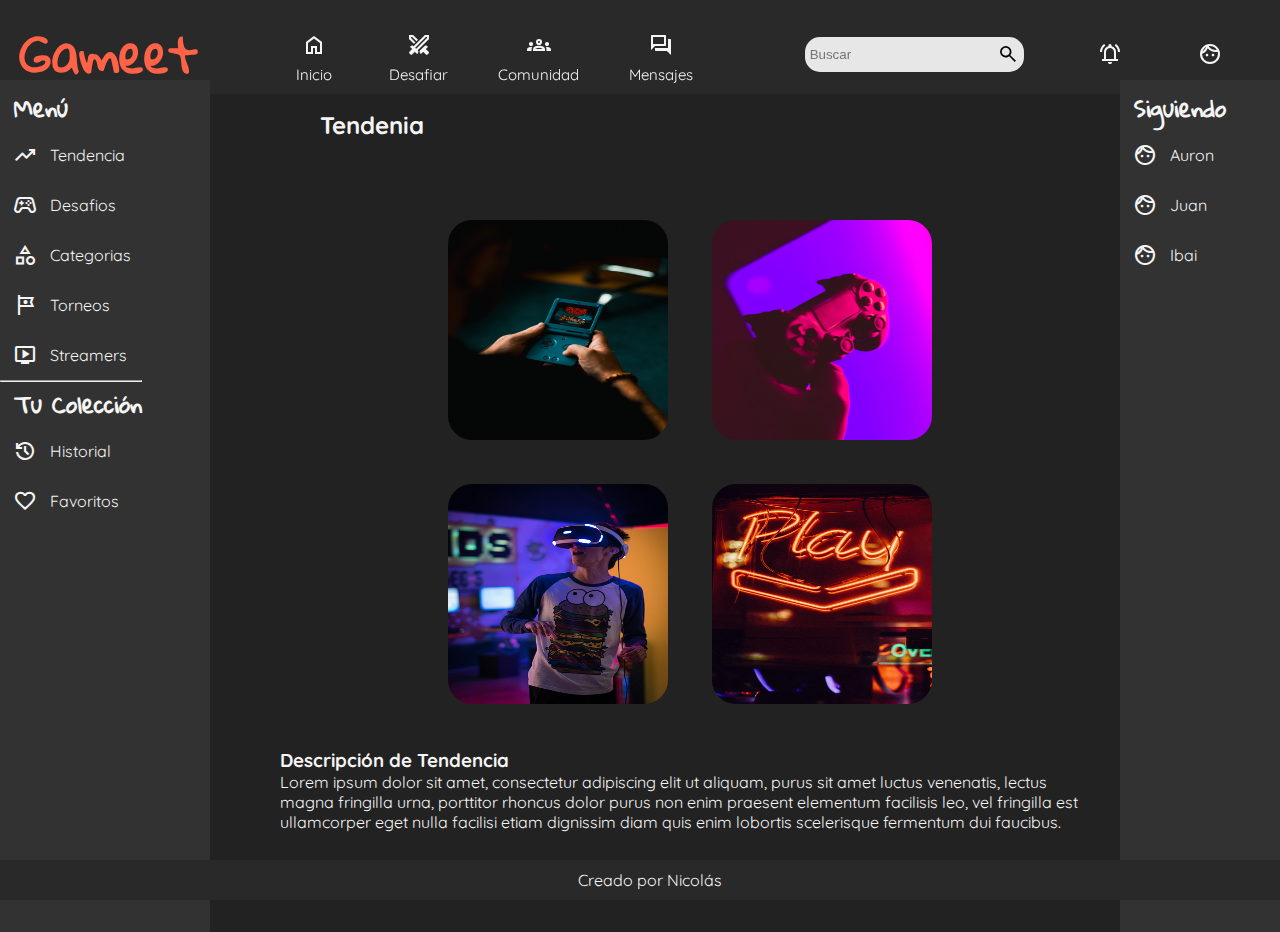
<file: paginas/tendencia.html>
<!DOCTYPE html>
<html lang="en">
<head>
    <meta charset="UTF-8">
    <meta http-equiv="X-UA-Compatible" content="IE=edge">
    <meta name="viewport" content="width=device-width, initial-scale=1.0">
    <title>Gameet</title>
    <meta name="description" content="Gameet es la plataforma pionera en apuestas entre usuarios de videojuegos">
    <meta name="keywords" content="VIDEOJUEGOS, STREAMERS, STRIMING">
    <link href="https://cdn.jsdelivr.net/npm/bootstrap@5.1.3/dist/css/bootstrap.min.css" rel="stylesheet" integrity="sha384-1BmE4kWBq78iYhFldvKuhfTAU6auU8tT94WrHftjDbrCEXSU1oBoqyl2QvZ6jIW3" crossorigin="anonymous">
    <script src="https://cdn.jsdelivr.net/npm/bootstrap@5.1.3/dist/js/bootstrap.bundle.min.js" integrity="sha384-ka7Sk0Gln4gmtz2MlQnikT1wXgYsOg+OMhuP+IlRH9sENBO0LRn5q+8nbTov4+1p" crossorigin="anonymous"></script>
    <link rel="stylesheet" href="../css/estilos.css">
</head>
<body>
    <header>
        <nav id="menu">
            <h1 class="titulo">Gameet</h1>
            <ul id="menu_izquierda">
                <li>
                    <a href="../index.html"><span class="material-symbols-outlined">home</span><p>Inicio</p></a>
                </li>
                <li>
                    <a href=""><span class="material-symbols-outlined">swords</span><p>Desafiar</p></a>
                </li>
                <li>
                    <a href=""><span class="material-symbols-outlined">groups</span><p>Comunidad</p></a>
                </li>
                <li><a href=""><span class="material-symbols-outlined">forum</span><p>Mensajes</p></a>
                </li>
            </ul>
            <div id="buscador">
              <form target="">
                <input type="search" placeholder="Buscar" id="barra__de__busqueda">
                <button type="button" id="boton__de__busqueda"  class="material-symbols-outlined">search
                </button>
              </form>
            </div>
            <ul id="menu_derecha">
                <li>
                    <a href=""><span class="material-symbols-outlined">notifications_active</span></a>
                </li>
                <li><a href=""><span class="material-symbols-outlined">face</span></a>
                </li>
            </ul>
        </nav>
    </header>
    <!-- Left Sidebar -->
    <div>
        <nav id="left_sidebar">
            <input type="checkbox" id="check">
            <label for="check" class="checkbtn">
                <span class="material-symbols-outlined">menu</span>
            </label>
            <ul>
                <h2>Menú</h2>
                <li>
                    <a href=""><span class="material-symbols-outlined">trending_up</span>Tendencia</a>
                </li>
                <li>
                    <a href=""><span class="material-symbols-outlined">stadia_controller</span>Desafios</a>
                </li>
                <li>
                    <a href=""><span class="material-symbols-outlined">category</span>Categorias</a>
                </li>
                <li>
                    <a href="./torneos.html"><span class="material-symbols-outlined">tour</span>Torneos</a>
                </li>
                <li>
                    <a href=""><span class="material-symbols-outlined">live_tv</span>Streamers</a>
                </li>
                <hr>
                <h2>Tu Colección</h2>
                <li>
                    <a href="./historial.html"><span class="material-symbols-outlined">history</span>Historial</a>
                </li>
                <li>
                    <a href="./favoritos.html"><span class="material-symbols-outlined">favorite</span>Favoritos</a>
                </li>
            </ul>
        </nav>
    </div>
    <!-- Right Sidebar -->
    <div>
        <nav id="right_sidebar">     
            <ul>
                <h2>Siguiendo</h2>
                <li>
                    <a href=""><span class="material-symbols-outlined">face</span>Auron</a>
                </li>
                <li>
                    <a href=""><span class="material-symbols-outlined">face</span>Juan</a>
                </li>
                <li>
                    <a href=""><span class="material-symbols-outlined">face</span>Ibai</a>
                </li>
            </ul>
        </nav>
    </div>
    <main>
        <section>
            <h2>Tendenia</h2>
                <div class="solo_para_ti">
                    <a href=""><img src="../imagenes/gameet-09.jpg" alt= "Tendencia 1" class=""/></a>
                    <a href=""><img src="../imagenes/gameet-10.jpg" alt= "Tendencia 2" class=""/></a>
                    <a href=""><img src="../imagenes/gameet-11.jpg" alt= "Tendencia 3" class=""/></a>
                    <a href=""><img src="../imagenes/gameet-12.jpg" alt= "Tendencia 4" class=""/></a>
                </div>
            <h3>Descripción de Tendencia</h3>
                <p>Lorem ipsum dolor sit amet, consectetur adipiscing elit ut aliquam, purus sit amet luctus venenatis, lectus magna fringilla urna, porttitor rhoncus dolor purus non enim praesent elementum facilisis leo, vel fringilla est ullamcorper eget nulla facilisi etiam dignissim diam quis enim lobortis scelerisque fermentum dui faucibus.</p>
        </section>
    </main>
    <footer>
        <p>Creado por Nicolás</p>
    </footer>
</body>
</html>
</file>
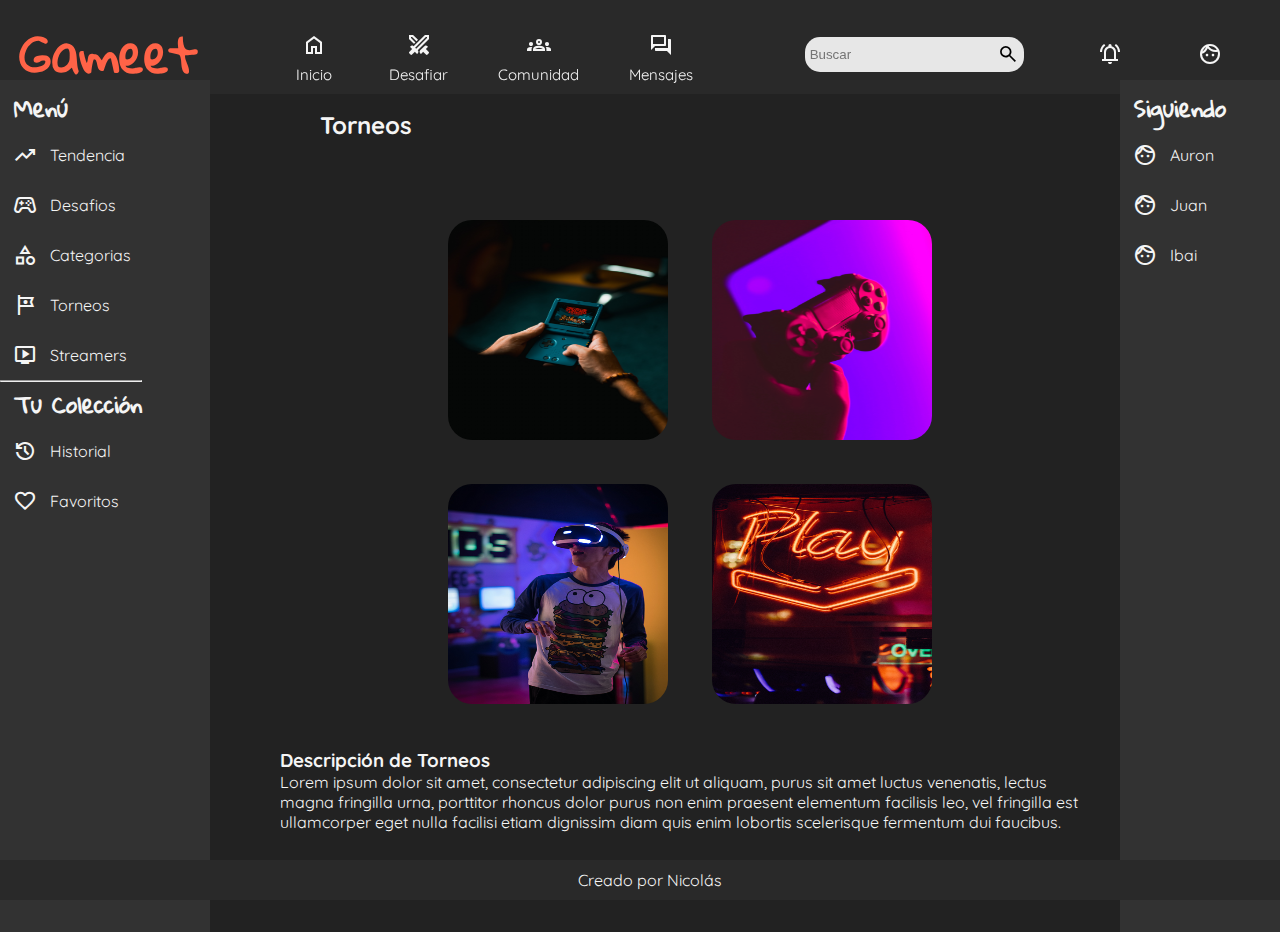
<file: paginas/torneos.html>
<!DOCTYPE html>
<html lang="en">
<head>
    <meta charset="UTF-8">
    <meta http-equiv="X-UA-Compatible" content="IE=edge">
    <meta name="viewport" content="width=device-width, initial-scale=1.0">
    <title>Gameet</title>
    <meta name="description" content="Gameet es la plataforma pionera en apuestas entre usuarios de videojuegos">
    <meta name="keywords" content="VIDEOJUEGOS, STREAMERS, STRIMING">
    <link href="https://cdn.jsdelivr.net/npm/bootstrap@5.1.3/dist/css/bootstrap.min.css" rel="stylesheet" integrity="sha384-1BmE4kWBq78iYhFldvKuhfTAU6auU8tT94WrHftjDbrCEXSU1oBoqyl2QvZ6jIW3" crossorigin="anonymous">
    <script src="https://cdn.jsdelivr.net/npm/bootstrap@5.1.3/dist/js/bootstrap.bundle.min.js" integrity="sha384-ka7Sk0Gln4gmtz2MlQnikT1wXgYsOg+OMhuP+IlRH9sENBO0LRn5q+8nbTov4+1p" crossorigin="anonymous"></script>
    <link rel="stylesheet" href="../css/estilos.css">
</head>
<body>
    <header>
        <nav id="menu">
            <h1 class="titulo">Gameet</h1>
            <ul id="menu_izquierda">
                <li>
                    <a href="../index.html"><span class="material-symbols-outlined">home</span><p>Inicio</p></a>
                </li>
                <li>
                    <a href=""><span class="material-symbols-outlined">swords</span><p>Desafiar</p></a>
                </li>
                <li>
                    <a href=""><span class="material-symbols-outlined">groups</span><p>Comunidad</p></a>
                </li>
                <li><a href=""><span class="material-symbols-outlined">forum</span><p>Mensajes</p></a>
                </li>
            </ul>
            <div id="buscador">
              <form target="">
                <input type="search" placeholder="Buscar" id="barra__de__busqueda">
                <button type="button" id="boton__de__busqueda"  class="material-symbols-outlined">search
                </button>
              </form>
            </div>
            <ul id="menu_derecha">
                <li>
                    <a href=""><span class="material-symbols-outlined">notifications_active</span></a>
                </li>
                <li><a href=""><span class="material-symbols-outlined">face</span></a>
                </li>
            </ul>
        </nav>
    </header>
    <!-- Left Sidebar -->
    <div>
        <nav id="left_sidebar">
            <input type="checkbox" id="check">
            <label for="check" class="checkbtn">
                <span class="material-symbols-outlined">menu</span>
            </label>
            <ul>
                <h2>Menú</h2>
                <li>
                    <a href="./tendencia.html"><span class="material-symbols-outlined">trending_up</span>Tendencia</a>
                </li>
                <li>
                    <a href=""><span class="material-symbols-outlined">stadia_controller</span>Desafios</a>
                </li>
                <li>
                    <a href=""><span class="material-symbols-outlined">category</span>Categorias</a>
                </li>
                <li>
                    <a href=""><span class="material-symbols-outlined">tour</span>Torneos</a>
                </li>
                <li>
                    <a href=""><span class="material-symbols-outlined">live_tv</span>Streamers</a>
                </li>
                <hr>
                <h2>Tu Colección</h2>
                <li>
                    <a href="./historial.html"><span class="material-symbols-outlined">history</span>Historial</a>
                </li>
                <li>
                    <a href="./favoritos.html"><span class="material-symbols-outlined">favorite</span>Favoritos</a>
                </li>
            </ul>
        </nav>
    </div>
    <!-- Right Sidebar -->
    <div>
        <nav id="right_sidebar">     
            <ul>
                <h2>Siguiendo</h2>
                <li>
                    <a href=""><span class="material-symbols-outlined">face</span>Auron</a>
                </li>
                <li>
                    <a href=""><span class="material-symbols-outlined">face</span>Juan</a>
                </li>
                <li>
                    <a href=""><span class="material-symbols-outlined">face</span>Ibai</a>
                </li>
            </ul>
        </nav>
    </div>
    <main>
        <section>
            <h2>Torneos</h2>
                <div class="solo_para_ti">
                    <a href=""><img src="../imagenes/gameet-09.jpg" alt= "Torneo 1" class=""/></a>
                    <a href=""><img src="../imagenes/gameet-10.jpg" alt= "Torneo 1" class=""/></a>
                    <a href=""><img src="../imagenes/gameet-11.jpg" alt= "Torneo 1" class=""/></a>
                    <a href=""><img src="../imagenes/gameet-12.jpg" alt= "Torneo 1" class=""/></a>
                </div>
            <h3>Descripción de Torneos</h3>
                <p>Lorem ipsum dolor sit amet, consectetur adipiscing elit ut aliquam, purus sit amet luctus venenatis, lectus magna fringilla urna, porttitor rhoncus dolor purus non enim praesent elementum facilisis leo, vel fringilla est ullamcorper eget nulla facilisi etiam dignissim diam quis enim lobortis scelerisque fermentum dui faucibus.</p>
        </section>
    </main>
    <footer>
        <p>Creado por Nicolás</p>
    </footer>
</body>
</html>
</file>
<file: css/estilos.css>
@import url("https://fonts.googleapis.com/css2?family=Material+Symbols+Outlined:opsz,wght,FILL,GRAD@20..48,100..700,0..1,-50..200");
@import url("https://fonts.googleapis.com/css2?family=Quicksand&display=swap");
@import url("https://fonts.googleapis.com/css2?family=Gloria+Hallelujah&display=swap");
#right_sidebar {
  position: fixed;
  width: 160px;
  right: 0;
  top: 80px;
  height: 100%;
  padding: 6px 0px;
  background-color: #323232;
}
#right_sidebar a {
  display: flex;
  color: #f5f5f5;
  align-items: center;
  text-decoration: none;
  transition: all 0.8s ease;
  border-radius: 12px;
}
#right_sidebar span {
  min-width: 50px;
  line-height: 50px;
  text-align: center;
}
#right_sidebar h2 {
  font-size: 22px;
  color: #f5f5f5;
  margin-left: 14px;
  font-family: "Gloria Hallelujah";
}

#left_sidebar {
  position: fixed;
  top: 80px;
  width: 210px;
  height: 100%;
  display: flex;
  padding: 6px 0px;
  background-color: #323232;
}
#left_sidebar a {
  display: flex;
  color: #f5f5f5;
  align-items: center;
  text-decoration: none;
  transition: all 0.8s ease;
  border-radius: 12px;
}
#left_sidebar span {
  min-width: 50px;
  line-height: 50px;
  text-align: center;
}
#left_sidebar h2 {
  font-size: 22px;
  color: #f5f5f5;
  margin-left: 14px;
  font-family: "Gloria Hallelujah";
}

.checkbtn {
  font-size: 30px;
  color: #fff;
  float: right;
  line-height: 80px;
  margin-right: 40px;
  cursor: pointer;
  display: none;
}

#check {
  display: none;
}

body {
  background-color: #222222;
  color: #f5f5f5;
  font-family: "Quicksand", serif;
}

main {
  margin-left: 280px;
  margin-right: 180px;
  margin-top: 70px;
  margin-bottom: 100px;
}
main h2 {
  padding: 40px;
}

/* Importaciones */
* {
  margin: 0;
  padding: 0;
}

ul li {
  list-style: none;
}

a {
  text-decoration: none;
  color: #f5f5f5;
}
a:hover {
  color: #11101d;
  background: tomato;
}
a img {
  width: 220px;
  height: 220px;
  margin: 20px;
  border-radius: 24px;
}

.titulo {
  font-size: 46px;
  margin: 20px;
  padding: 0;
  font-family: "Gloria Hallelujah";
  color: tomato;
}

footer {
  background-color: #292929;
  text-align: center;
  position: fixed;
  width: 100%;
  bottom: 0;
  padding: 10px;
}

#menu {
  top: 0;
  padding-top: 14px;
  margin-left: 0;
  display: flex;
  background-color: #292929;
  justify-content: space-between;
  align-items: center;
  position: fixed;
  width: 100%;
  max-height: 80px;
}
#menu span {
  min-width: 50px;
  text-align: center;
  padding: 8px 0;
}
#menu ul li {
  display: inline;
  margin: 5px;
}
#menu ul li a {
  color: #f5f5f5;
  transition: all 0.8s ease;
  border-radius: 12px;
  margin: 25px;
  align-items: center;
  text-align: center;
  float: left;
}
#menu ul li p {
  margin-top: 0;
  margin-bottom: 0;
  font-size: 15px;
}

form {
  margin: auto;
  display: flex;
  background-color: #e7e7e7;
  border-radius: 15px;
  padding: 5px;
  width: 100%;
}

#barra__de__busqueda {
  outline: none;
  border: none;
  background-color: #e7e7e7;
  height: 25px;
  width: 100%;
}

#boton__de__busqueda {
  display: inline-flex;
  position: relative;
  align-items: center;
  font-size: 22px;
  height: 25px;
  border: none;
  background-color: transparent;
  cursor: pointer;
}

@media (max-width: 1200px) {
  #menu ul li p {
    display: none;
  }
  #buscador {
    display: none;
  }
}
@media (max-width: 970px) {
  #menu ul li {
    display: none;
  }
}
@media (max-width: 768px) {
  .checkbtn {
    display: block;
  }
  ul {
    position: fixed;
    top: 80px;
    left: -100%;
    text-align: center;
    transition: all 0.5s;
  }
  #left_sidebar {
    background-color: transparent;
  }
  #right_sidebar {
    right: -100%;
  }
  #check:checked ~ ul {
    left: 0;
    background-color: #323232;
    width: 100%;
    height: 100vh;
  }
  main {
    margin-left: 60px;
    margin-right: 60px;
  }
}
.desafios {
  display: flex;
  flex-wrap: wrap;
  justify-content: space-around;
  display: list-item;
  list-style: none;
  text-align: center;
  padding: 40px;
}

.solo_para_ti {
  display: flex;
  flex-wrap: wrap;
  justify-content: space-around;
  display: list-item;
  list-style: none;
  text-align: center;
  padding: 20px;
}

.carousel-inner {
  height: auto;
  padding-right: 30px;
  padding-bottom: 30px;
  width: auto;
}

#seccion3 {
  display: grid;
  padding: 20px;
  grid-template-areas: "caja1 . . " " . caja2 . " " . . caja3";
  grid-template-columns: repeat 3, 2fr;
  grid-template-rows: repeat 3, 2fr;
}

#seccion3__tendencia1 {
  grid-area: caja1;
}

#seccion3__tendencia2 {
  grid-area: caja2;
}

#seccion3__tendencia3 {
  grid-area: caja3;
}

/*# sourceMappingURL=estilos.css.map */
</file>
